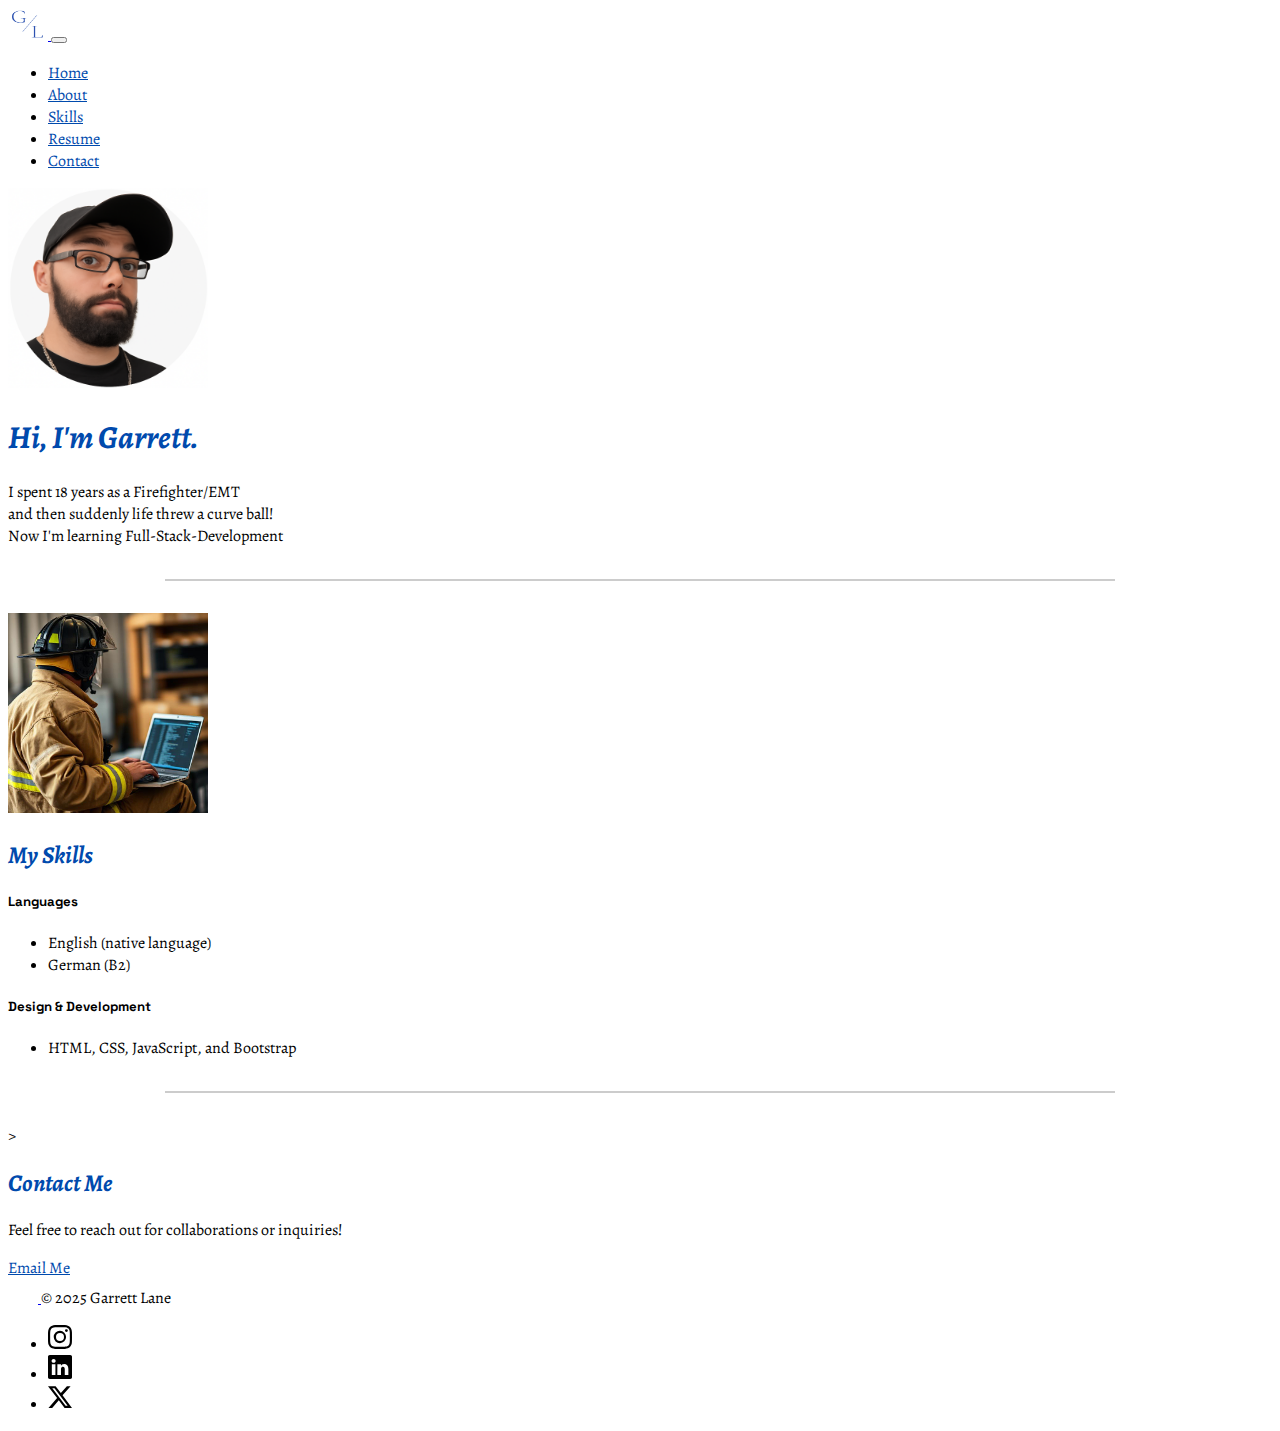
<file: index.html>
<!DOCTYPE html>
<html lang="en">
  <head>
    <meta charset="UTF-8" />
    <meta name="viewport" content="width=device-width, initial-scale=1.0" />
    <link
      href="https://cdn.jsdelivr.net/npm/bootstrap@5.3.5/dist/css/bootstrap.min.css"
      rel="stylesheet"
      integrity="sha384-SgOJa3DmI69IUzQ2PVdRZhwQ+dy64/BUtbMJw1MZ8t5HZApcHrRKUc4W0kG879m7"
      crossorigin="anonymous"
    />
    <link rel="preconnect" href="https://fonts.googleapis.com" />
    <link rel="preconnect" href="https://fonts.gstatic.com" crossorigin />
    <link
      href="https://fonts.googleapis.com/css2?family=Alegreya:ital,wght@0,400..900;1,400..900&family=Space+Grotesk:wght@300..700&display=swap"
      rel="stylesheet"
    />
    <link rel="stylesheet" href="./assets/styles.css" />
    <title>Garrett Lane</title>
  </head>
  <body>
    <!--NavBar-->
    <nav class="navbar navbar-expand-lg bg-body-tertiary">
      <div class="container-fluid">
        <!-- Logo -->
        <a class="navbar-brand" href="#">
          <img
            src="./assets/images/logo.png"
            width="40"
            height="32"
            alt="logo"
            id="logo"
          />
        </a>
        <!-- Toggler -->
        <button
          class="navbar-toggler"
          type="button"
          data-bs-toggle="collapse"
          data-bs-target="#navbarNav"
          aria-controls="navbarNav"
          aria-expanded="false"
          aria-label="Toggle navigation"
        >
          <span class="navbar-toggler-icon"></span>
        </button>
        <!-- Navbar Links -->
        <div class="collapse navbar-collapse" id="navbarNav">
          <ul class="navbar-nav ms-auto">
            <li class="nav-item">
              <a class="nav-link active" aria-current="page" href="#">Home</a>
            </li>
            <li class="nav-item">
              <a class="nav-link" href="#">About</a>
            </li>
            <li class="nav-item">
              <a class="nav-link" href="#">Skills</a>
            </li>
            <li class="nav-item">
              <a class="nav-link" href="./assets/resume.html">Resume</a>
            </li>
            <li class="nav-item">
              <a class="nav-link" href="#">Contact</a>
            </li>
          </ul>
        </div>
      </div>
    </nav>

    <!--intro-->
    <div class="container col-xxl-8 px-4 py-5">
      <div class="row flex-lg-row-reverse align-items-center g-5 py-5">
        <div class="col-10 col-sm-8 col-lg-6">
          <img
            src="./assets/images/selfieCircle.png"
            class="d-block mx-lg-auto img-fluid"
            alt="Selfie"
            width="200"
            height="200"
            loading="lazy"
            id="selfieCircle"
          />
        </div>
        <div class="col-lg-6">
          <h1 class="display-5 fw-bold text-body-emphasis lh-1 mb-3 H1">
            Hi, I'm Garrett.
          </h1>
          <p class="lead">
            I spent 18 years as a Firefighter/EMT
            <br />
            and then suddenly life threw a curve ball!
            <br />Now I'm learning Full-Stack-Development
            <br />
          </p>
        </div>
      </div>
    </div>
    <hr />
    <!-- Skills Section -->
    <section id="skills" class="py-5">
      <div class="container">
        <div class="row align-items-center text-center text-md-start">
          <!-- Image on the Left -->
          <div class="col-md-6 mb-4 mb-md-0">
            <img
              src="./assets/images/codingFirefighter.jpeg"
              width="200"
              height="200"
              alt="Coding Firefighter"
              id="codingFF"
              class="img-fluid"
            />
          </div>
          <!-- Skills Content -->
          <div class="col-md-6">
            <h2 class="fw-bold text-body-emphasis H2">My Skills</h2>
            <p class="lead"></p>
            <h5 class="H5">Languages</h5>
            <ul class="list-unstyled">
              <li>English (native language)</li>
              <li>German (B2)</li>
            </ul>
            <h5 class="H5">Design & Development</h5>
            <ul class="list-unstyled">
              <li>HTML, CSS, JavaScript, and Bootstrap</li>
            </ul>
          </div>
        </div>
      </div>
    </section>
    <hr />
    >
    <!-- Contact Section -->
    <section id="contact" class="py-5 bg-light">
      <div class="container text-center">
        <h2 class="fw-bold text-body-emphasis H2">Contact Me</h2>
        <p class="lead">
          Feel free to reach out for collaborations or inquiries!
        </p>
        <a
          href="mailto:garrett.lane1985@gmail.com"
          class="btn btn-primary btn-lg"
          id="contactButton"
          role="button"
        >
          Email Me
        </a>
      </div>
    </section>

    <!--Footer-->
    <div class="container">
      <footer
        class="d-flex flex-wrap justify-content-between align-items-center py-3 my-4 border-top"
      >
        <div class="col-md-4 d-flex align-items-center">
          <a
            href="/"
            class="mb-3 me-2 mb-md-0 text-body-secondary text-decoration-none lh-1"
            aria-label="Bootstrap"
          >
            <svg class="bi" width="30" height="24" aria-hidden="true">
              <use xlink:href="#bootstrap"></use>
            </svg>
          </a>
          <span class="mb-3 mb-md-0 text-body-secondary"
            >© 2025 Garrett Lane</span
          >
        </div>

        <ul class="nav col-md-4 justify-content-end list-unstyled d-flex">
          <li class="ms-3">
            <a
              class="text-body-secondary"
              href="https://www.https://www.instagram.com/g.m.lane/"
              target="_blank"
              aria-label="Instagram"
              ><img
                src="./assets/images/instagram.svg"
                width="24"
                height="24"
                alt="instagram logo"
            /></a>
          </li>
          <li class="ms-3">
            <a
              class="text-body-secondary"
              href="https://www.linkedin.com/in/garrett-lane-260a37337/"
              target="_blank"
              aria-label="Linkedin"
              ><img
                src="./assets/images/linkedin.svg"
                width="24"
                height="24"
                alt="linkedin logo"
            /></a>
          </li>
          <li class="ms-3">
            <a
              class="text-body-secondary"
              href="https://x.com/expat_garrett"
              target="_blank"
              aria-label="X"
              ><img
                src="./assets/images/twitter-x.svg"
                width="24"
                height="24"
                alt="x logo"
            /></a>
          </li>
        </ul>
      </footer>
    </div>
    <!--Scripts-->
    <script
      src="https://cdn.jsdelivr.net/npm/bootstrap@5.3.5/dist/js/bootstrap.bundle.min.js"
      integrity="sha384-k6d4wzSIapyDyv1kpU366/PK5hCdSbCRGRCMv+eplOQJWyd1fbcAu9OCUj5zNLiq"
      crossorigin="anonymous"
    ></script>
  </body>
</html>
</file>
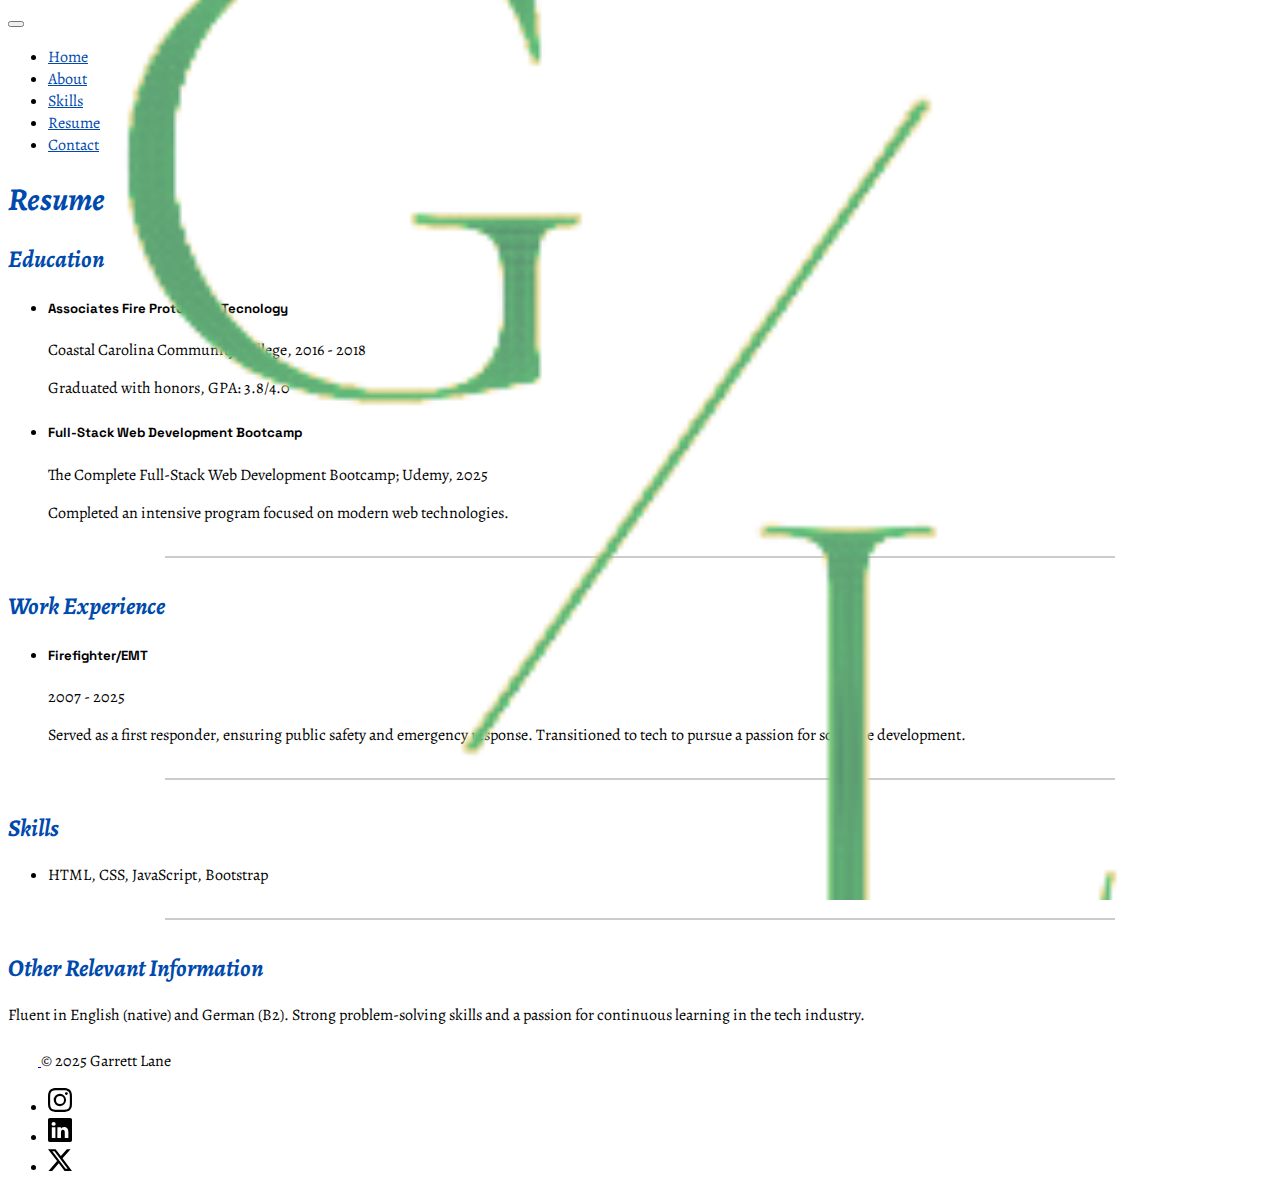
<file: assets/resume.html>
<!DOCTYPE html>
<html lang="en">
  <head>
    <meta charset="UTF-8" />
    <meta name="viewport" content="width=device-width, initial-scale=1.0" />
    <link
      href="https://cdn.jsdelivr.net/npm/bootstrap@5.3.5/dist/css/bootstrap.min.css"
      rel="stylesheet"
      integrity="sha384-SgOJa3DmI69IUzQ2PVdRZhwQ+dy64/BUtbMJw1MZ8t5HZApcHrRKUc4W0kG879m7"
      crossorigin="anonymous"
    />
    <link rel="preconnect" href="https://fonts.googleapis.com" />
    <link rel="preconnect" href="https://fonts.gstatic.com" crossorigin />
    <link
      href="https://fonts.googleapis.com/css2?family=Alegreya:ital,wght@0,400..900;1,400..900&family=Space+Grotesk:wght@300..700&display=swap"
      rel="stylesheet"
    />
    <link rel="stylesheet" href="./styles.css" />
    <title>Garrett Lane</title>
  </head>
  <body>
    <!--NavBar-->
    <nav class="navbar navbar-expand-lg bg-body-color-#ffffff">
      <div class="container-fluid">
        <!-- Logo -->
        <a class="navbar-brand" href="#">
          <div class="logo-container">
            <img
              src="./images/logo.png"
              alt="Logo"
              class="logo default-logo"
            />
            <img
              src="./images/logoGreen.png"
              alt="Logo Hover"
              class="logo hover-logo"
            />
          </div>
        </a>
        <!-- Toggler -->
        <button
          class="navbar-toggler"
          type="button"
          data-bs-toggle="collapse"
          data-bs-target="#navbarNav"
          aria-controls="navbarNav"
          aria-expanded="false"
          aria-label="Toggle navigation"
        >
          <span class="navbar-toggler-icon"></span>
        </button>
        <!-- Navbar Links -->
        <div class="collapse navbar-collapse" id="navbarNav">
          <ul class="navbar-nav ms-auto">
            <li class="nav-item">
              <a class="nav-link active" aria-current="page" href="../index.html">Home</a>
            </li>
            <li class="nav-item">
              <a class="nav-link" href="#">About</a>
            </li>
            <li class="nav-item">
              <a class="nav-link" href="#">Skills</a>
            </li>
            <li class="nav-item">
              <a class="nav-link" href="./resume.html">Resume</a>
            </li>
            <li class="nav-item">
              <a class="nav-link" href="#">Contact</a>
            </li>
          </ul>
        </div>
      </div>
    </nav>

    <!-- Resume Section -->
    <div class="container py-5">
      <h1 class="text-center fw-bold mb-5 H1">Resume</h1>

      <!-- Education -->
      <section id="education" class="mb-5">
        <h2 class="fw-bold H2">Education</h2>
        <ul class="list-unstyled">
          <li>
            <h5 class="fw-bold H5">Associates Fire Protection Tecnology</h5>
            <p class="mb-1">Coastal Carolina Community College, 2016 - 2018</p>
            <p>Graduated with honors, GPA: 3.8/4.0</p>
          </li>
          <li>
            <h5 class="fw-bold H5">Full-Stack Web Development Bootcamp</h5>
            <p class="mb-1">
              The Complete Full-Stack Web Development Bootcamp; Udemy, 2025
            </p>
            <p>
              Completed an intensive program focused on modern web technologies.
            </p>
          </li>
        </ul>
      </section>
<hr>
      <!-- Work Experience -->
      <section id="work-experience" class="mb-5">
        <h2 class="fw-bold H2">Work Experience</h2>
        <ul class="list-unstyled">
          <li>
            <h5 class="fw-bold H5">Firefighter/EMT</h5>
            <p class="mb-1">2007 - 2025</p>
            <p>
              Served as a first responder, ensuring public safety and emergency
              response. Transitioned to tech to pursue a passion for software
              development.
            </p>
          </li>
        </ul>
      </section>
<hr>
      <!-- Skills -->
      <section id="skills" class="mb-5">
        <h2 class="fw-bold H2">Skills</h2>
        <ul class="list-unstyled">
          <li>HTML, CSS, JavaScript, Bootstrap</li>
        </ul>
      </section>
<hr>
      <!-- Other Relevant Information -->
      <section id="other-info">
        <h2 class="fw-bold H2">Other Relevant Information</h2>
        <p>
          Fluent in English (native) and German (B2). Strong problem-solving
          skills and a passion for continuous learning in the tech industry.
        </p>
      </section>
    </div>

  <!--Footer-->
  <div class="container">
    <footer
      class="d-flex flex-wrap justify-content-between align-items-center py-3 my-4 border-top"
    >
      <div class="col-md-4 d-flex align-items-center">
        <a
          href="/"
          class="mb-3 me-2 mb-md-0 text-body-secondary text-decoration-none lh-1"
          aria-label="Bootstrap"
        >
          <svg class="bi" width="30" height="24" aria-hidden="true">
            <use xlink:href="#bootstrap"></use>
          </svg>
        </a>
        <span class="mb-3 mb-md-0 text-body-secondary"
          >© 2025 Garrett Lane</span
        >
      </div>

      <ul class="nav col-md-4 justify-content-end list-unstyled d-flex">
        <li class="ms-3">
          <a
            class="text-body-secondary"
            href="https://www.https://www.instagram.com/g.m.lane/"
            target="_blank"
            aria-label="Instagram"
            ><img
              src="./images/instagram.svg"
              width="24"
              height="24"
              alt="instagram logo"
          /></a>
        </li>
        <li class="ms-3">
          <a
            class="text-body-secondary"
            href="https://www.linkedin.com/in/garrett-lane-260a37337/"
            target="_blank"
            aria-label="Linkedin"
            ><img
              src="./images/linkedin.svg"
              width="24"
              height="24"
              alt="linkedin logo"
          /></a>
        </li>
        <li class="ms-3">
          <a
            class="text-body-secondary"
            href="https://x.com/codingexpat"
            target="_blank"
            aria-label="X"
            ><img
              src="./images/twitter-x.svg"
              width="24"
              height="24"
              alt="x logo"
          /></a>
        </li>
      </ul>
    </footer>

    <!--Scripts-->
    <script
      src="https://cdn.jsdelivr.net/npm/bootstrap@5.3.5/dist/js/bootstrap.bundle.min.js"
      integrity="sha384-k6d4wzSIapyDyv1kpU366/PK5hCdSbCRGRCMv+eplOQJWyd1fbcAu9OCUj5zNLiq"
      crossorigin="anonymous"
    ></script>
  </body>
</html>
</file>
<file: assets/styles.css>
/*fonts
    font-family: "Alegreya", serif;
    font-family: "Space Grotesk", sans-serif;
  }
*/
* {
  font-family: 'Alegreya', serif !important;
}

.H1,
.H2 {
  color: #004aad !important;
  font-family: Alegreya, Helvetica, serif;
  font-style: italic;
}

.H5 {
  font-family: 'Space Grotesk', sans-serif !important;
  color: black !important;
}

.nav-link {
  background-color: white;
  color: #004aad !important;
  font-family: 'Alegreya', serif;
}

.nav-link:hover {
  background-color: #004aad;
  color: white !important;
}

.navbar {
  background-color: white !important;
}

hr {
  width: 75%;
  margin: 2rem auto;
  border: 1px solid #ccc;
}

#contactButton {
  background-color: white;
  color: #004aad !important;
  font-family: 'Alegreya', serif;
}

#contactButton:hover {
  background-color: #004aad;
  color: white !important;
}

\/* Logo Container */
.logo-container {
  position: relative;
  width: 40px;
  height: 40px;
  overflow: hidden;
}

/* Default Logo */
.logo {
  position: absolute;
  top: 0;
  left: 0;
  width: 100%;
  height: 100%;
  object-fit: cover;
  transition: opacity 0.75s ease-in-out;
}

/* Hover Logo*/
.hover-logo {
  opacity: 0;
}

/* Show Hover Logo on Hover */
.logo-container:hover .hover-logo {
  opacity: 1;
}

.logo-container:hover .default-logo {
  opacity: 0;
}
</file>
